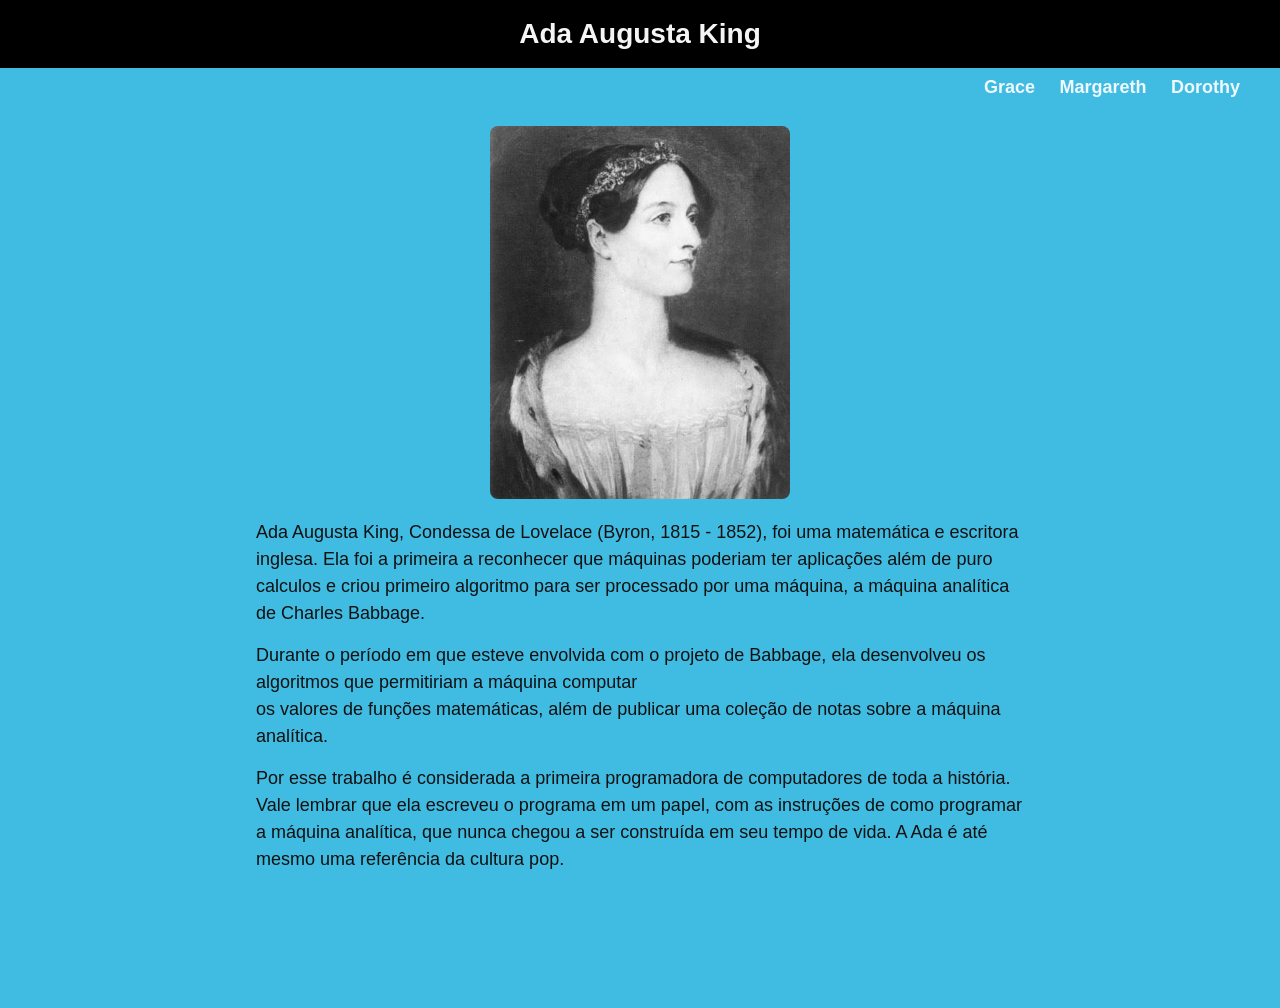
<file: ada.html>
<!DOCTYPE html>
<html lang="pt-br">
    <head>
        <meta charset="UTF-8">
        <meta name="viewport" content="width=device-width, initial-scale=1.0">
        <link rel="stylesheet" href="reset.css">
        <link rel="stylesheet" href="style.css">
        <title> Ada Augusta King - Ada Lovelace </title>
    </head>

    <body>
        <header class="cabecalho">
            <h1 id="titulo"> Ada Augusta King </h1>
        </header>

        <nav class="menu">
            <ul>
                <li> <a href="grace.html"> Grace </a> </li>
                <li> <a href="margareth.html"> Margareth </a> </li>
                <li> <a href="dorothy.html"> Dorothy </a></li>
            </ul>
        </nav>
      
        <img src="images.jpeg" alt="Ada Lovelace" class="imgcentro">
        <p> Ada Augusta King, Condessa de Lovelace (Byron, 1815 - 1852), foi uma matemática e escritora inglesa. Ela foi a primeira a reconhecer que máquinas poderiam ter aplicações além de puro calculos e criou primeiro algoritmo para ser processado por uma máquina, a máquina analítica de Charles Babbage.</p>

        <p> Durante o período em que esteve envolvida com o projeto de Babbage, ela desenvolveu os algoritmos que permitiriam a máquina computar <br> os valores de funções matemáticas, além de publicar uma coleção de notas sobre a máquina analítica.</p> 

        <p> Por esse trabalho é considerada a primeira programadora de computadores de toda a história. Vale lembrar que ela escreveu o programa em um papel, com as instruções de como programar a máquina analítica, que nunca chegou a ser construída em seu tempo de vida. A Ada é até mesmo uma referência da cultura pop.<br> </p>
    </body>
</html>
</file>
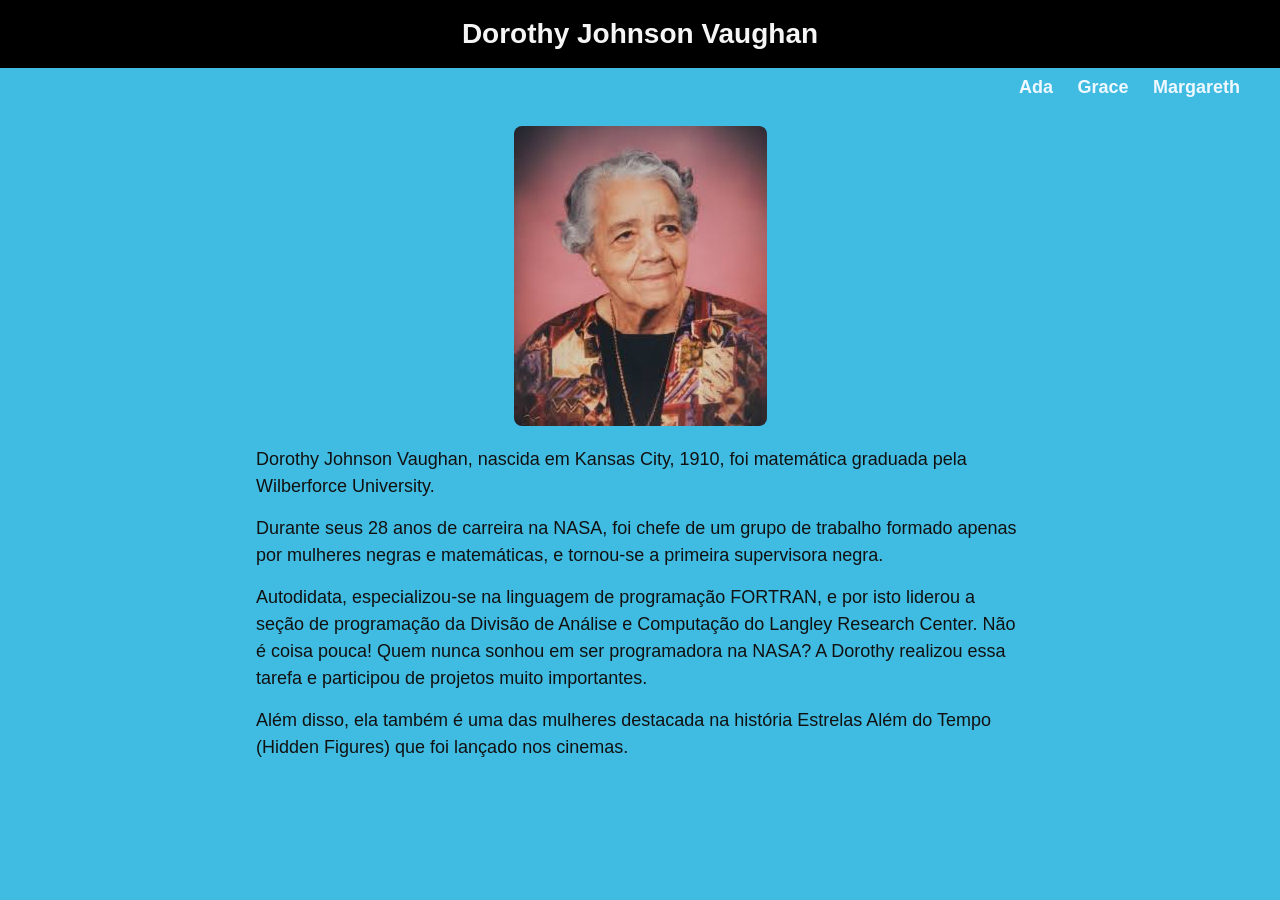
<file: dorothy.html>
<!DOCTYPE html>
<html lang="pt-br">
<head>
    <meta charset="UTF-8">
    <meta name="viewport" content="width=device-width, initial-scale=1.0">
    <link rel="stylesheet" href="reset.css">
    <link rel="stylesheet" href="style.css">
    <title> Dorothy Johnson Vaughan </title>
</head>
<body>
    <header class="cabecalho">
        <h1 id="titulo"> Dorothy Johnson Vaughan </h1>
    </header>

    <nav class="menu">
        <ul>
            <li> <a href="ada.html"> Ada </a></li>
            <li> <a href="grace.html"> Grace </a> </li>
            <li> <a href="margareth.html"> Margareth </a> </li>
        </ul>
    </nav>
    
    <img src="dory.jpeg" alt="Foto de Dorothy Johnson Vaughan" class="imgcentro">

    <p>Dorothy Johnson Vaughan, nascida em Kansas City, 1910, foi matemática graduada pela Wilberforce University.</p>

    <p> Durante seus 28 anos de carreira na NASA, foi chefe de um grupo de trabalho formado apenas por mulheres negras e matemáticas, e tornou-se a primeira  supervisora negra.</p>
        
    <p>Autodidata, especializou-se na linguagem de programação FORTRAN, e por isto liderou a seção de programação da Divisão de Análise e Computação do Langley  Research Center. Não é coisa pouca! Quem nunca sonhou em ser programadora na NASA? A Dorothy realizou essa tarefa e participou de projetos muito importantes.</p>
        
    <p>Além disso, ela também é uma das mulheres destacada na história Estrelas Além  do Tempo (Hidden Figures) que foi lançado nos cinemas.</p>
</body>
</html>
</file>
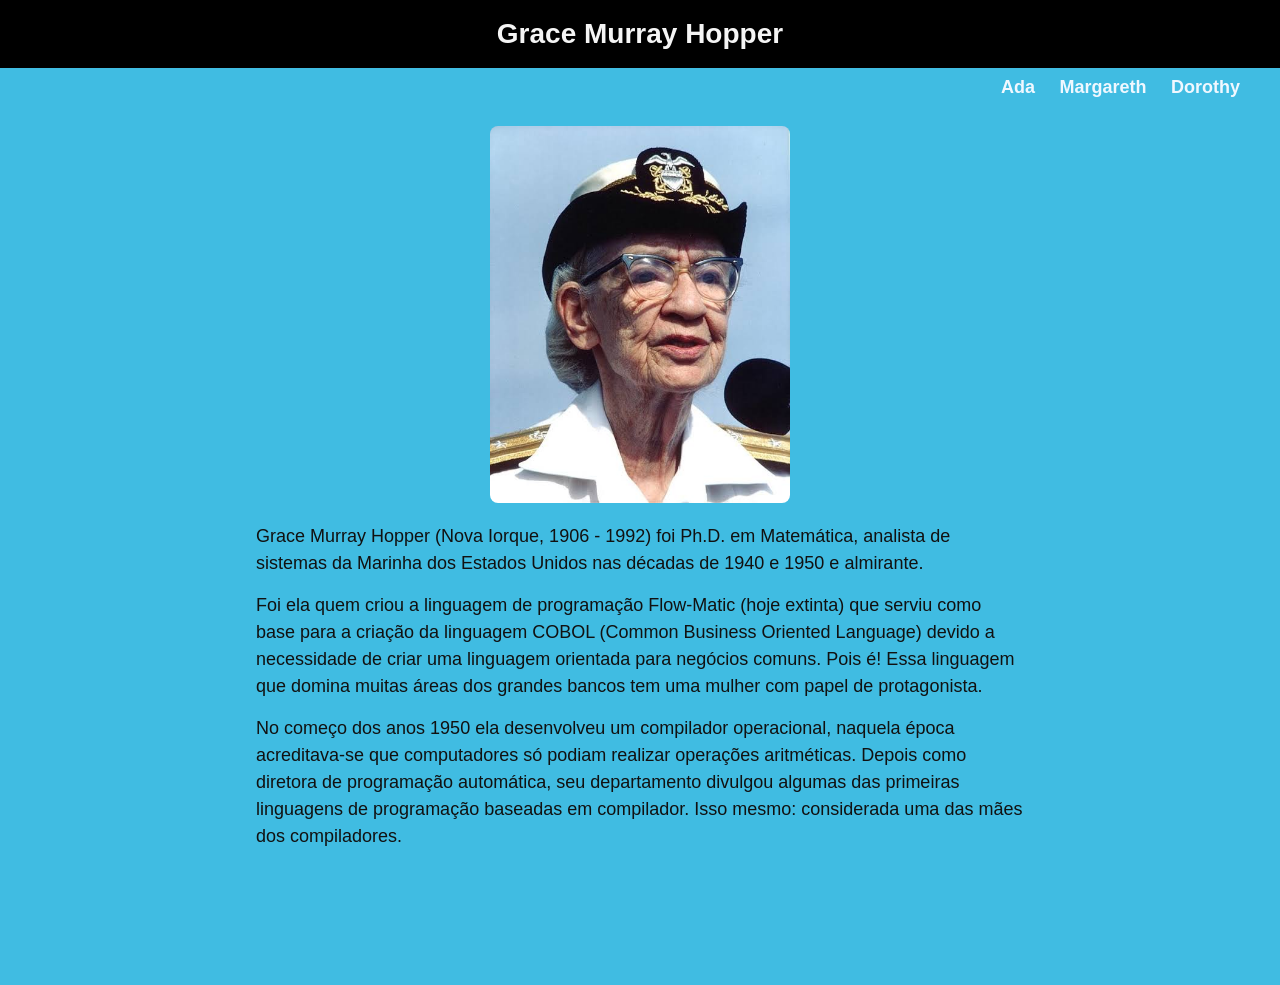
<file: grace.html>
<!DOCTYPE html>
<html lang="pt-br">
<head>
    <meta charset="UTF-8">
    <meta name="viewport" content="width=device-width, initial-scale=1.0">
    <title> Grace Murray Hopper </title>
    <link rel="stylesheet" href="reset.css">
    <link rel="stylesheet" href="style.css">
</head>
<body>

    <header class="cabecalho">
        <h1 id="titulo"> Grace Murray Hopper </h1>
    </header>

    <nav class="menu">
        <ul>
            <li> <a href="ada.html"> Ada </a></li>
            <li> <a href="margareth.html"> Margareth </a> </li>
            <li> <a href="dorothy.html"> Dorothy </a></li>
        </ul>
    </nav>

    <img src="grace.jpeg" alt="Grace Murray Hopper" class="imgcentro">
    <p class="texto"> Grace Murray Hopper (Nova Iorque, 1906 - 1992) foi Ph.D. em Matemática, analista de sistemas da Marinha dos Estados Unidos nas décadas de 1940 e 1950 e almirante.</p>

    <p> Foi ela quem criou a linguagem de programação Flow-Matic (hoje extinta) que serviu como base para a criação da linguagem COBOL (Common Business Oriented Language) devido a necessidade de criar uma linguagem orientada para negócios comuns. Pois é! Essa linguagem que domina muitas áreas dos grandes bancos tem uma mulher com papel de protagonista.</p>

    <p class="texto">No começo dos anos 1950 ela desenvolveu um compilador operacional, naquela época acreditava-se que computadores só podiam realizar operações aritméticas. Depois como diretora de programação automática, seu departamento divulgou algumas das primeiras linguagens de programação baseadas em compilador. Isso mesmo: considerada uma das mães dos compiladores. </p>
</body>
</html>
</file>
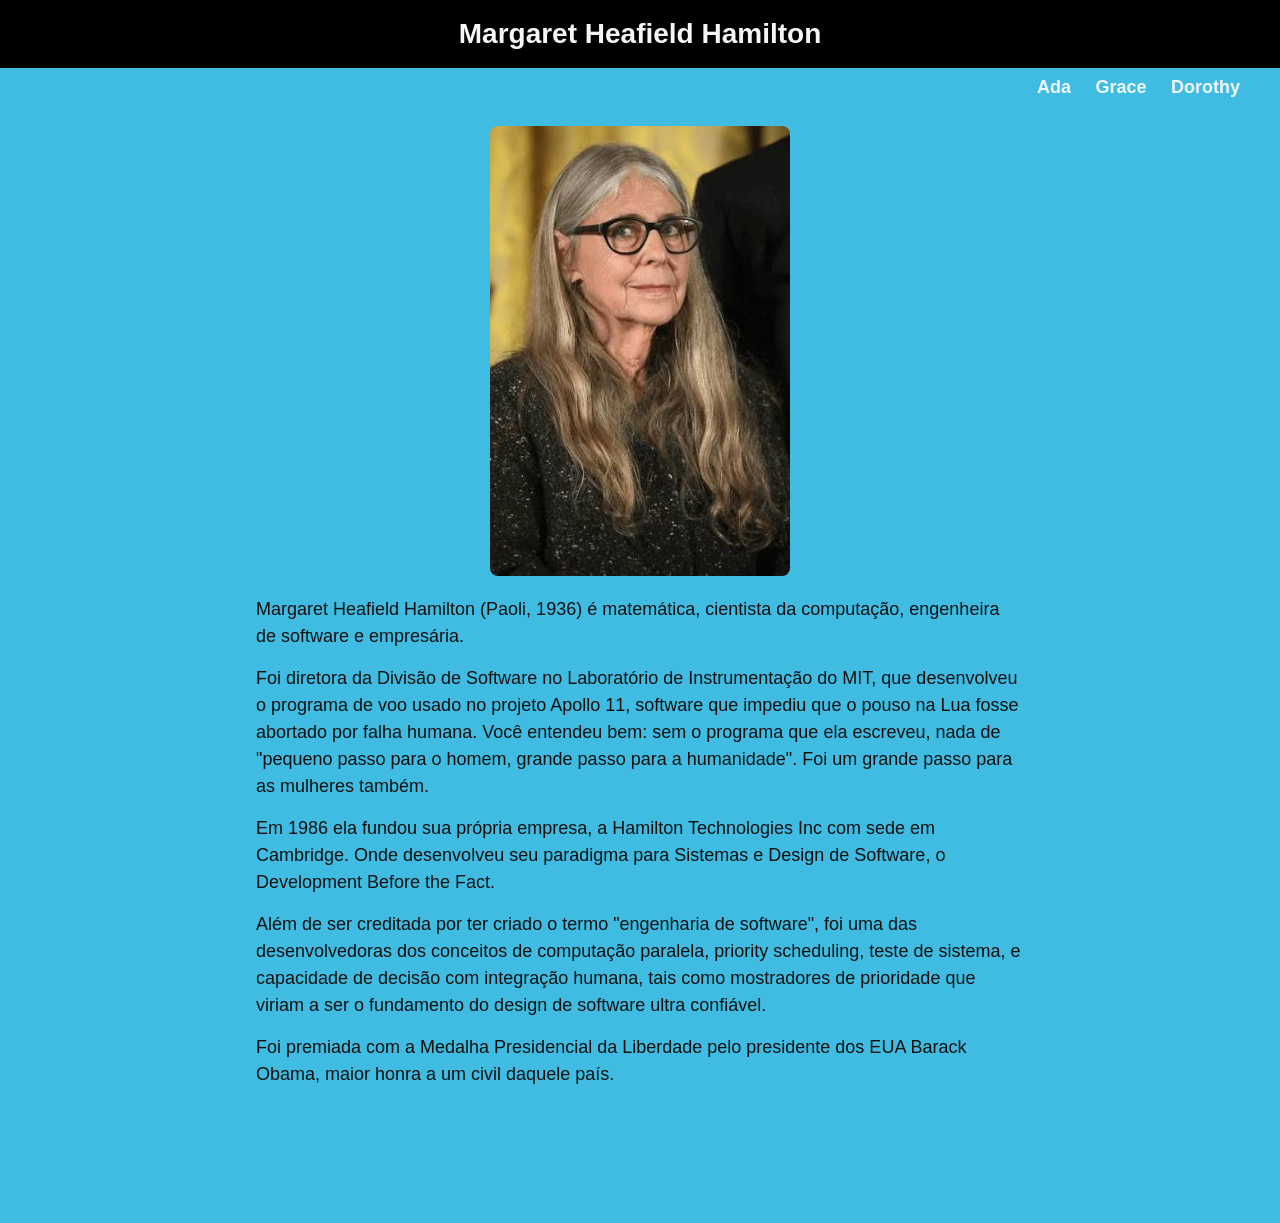
<file: margareth.html>
<!DOCTYPE html>
<html lang="pt-br">
<head>
    <meta charset="UTF-8">
    <meta name="viewport" content="width=device-width, initial-scale=1.0">
    <link rel="stylesheet" href="reset.css">
    <link rel="stylesheet" href="style.css">
    <title> Margaret Heafield Hamilton </title>
</head>
<body>
     <header class="cabecalho">
        <h1 id="titulo">  Margaret Heafield Hamilton </h1>
    </header>

    <nav class="menu">
        <ul>
            <li> <a href="ada.html"> Ada </a></li>
            <li> <a href="grace.html"> Grace </a> </li>
            <li> <a href="dorothy.html"> Dorothy </a></li>
        </ul>
    </nav>

    <img src="margarete.jpeg" alt="Margaret Hamilton" class="imgcentro">

    <p class="texto"> Margaret Heafield Hamilton (Paoli, 1936) é matemática, cientista da computação, engenheira de software e empresária.</p> 

    <p>Foi diretora da Divisão de Software no Laboratório de Instrumentação do MIT, que  desenvolveu o programa de voo usado no projeto Apollo 11, software que impediu que  o pouso na Lua fosse abortado por falha humana. Você entendeu bem: sem o programa que ela escreveu, nada de "pequeno passo para o homem, grande passo para a humanidade". Foi um grande passo para as mulheres também.</p> 

    <p class="texto"> Em 1986 ela fundou sua própria empresa, a Hamilton Technologies Inc com sede em Cambridge. Onde desenvolveu seu paradigma para Sistemas e  Design de Software, o Development Before the Fact. </p>

    <p> Além de ser creditada por ter criado o termo "engenharia de software", foi uma  das desenvolvedoras dos conceitos de computação paralela, priority scheduling, teste de sistema, e capacidade de decisão com integração humana, tais como mostradores de prioridade que viriam a ser o fundamento do design de software ultra confiável. </p>
            
    <p> Foi premiada com a Medalha Presidencial da Liberdade pelo presidente dos EUA Barack Obama, maior honra a um civil daquele país. </p>
</body>
</html>
</file>
<file: style.css>
body { 
    background-color: rgb(64, 188, 226);
    font-size: 16px;
    font-family: Arial, sans-serif;
    color: #111;
    padding-bottom: 120px;
}

.cabecalho {
    background-color: black;
    color: whitesmoke;
    padding: 20px;
    text-align: center;
}

.menu {
    text-align: right;
    padding: 10px 40px;
}

.menu ul {
    list-style: none;
    padding: 0;
    margin: 0;
}

.menu li {
    display: inline-block;
    margin-left: 20px;
}

.menu li a {
    text-decoration: none;
    color: aliceblue;
    font-size: 18px;
    font-weight: bold;
}


.menu li a:hover {
    color: aliceblue;
}

#titulo {
    font-size: 28px;
    font-weight: bold;
}

p {
    margin: 15px 20%;
    line-height: 1.5;
    font-size: 18px;
}

.imgcentro {
    display: block;
    margin: 20px auto;
    max-width: 300px;
    height: auto;
    border-radius: 8px;
}

button {
    font-size: 16px;
    color: rgb(255, 0, 132);
}

footer {
    position: fixed;
    bottom: 0;
    left: 0;
    background-color: rgb(51, 8, 243);
    color: white;
    font-size: 16px;
    width: 100%;
    text-align: center;
    padding: 10px 0;
}

footer p {
    margin: 0;
    font-size: 14px;
}
</file>
